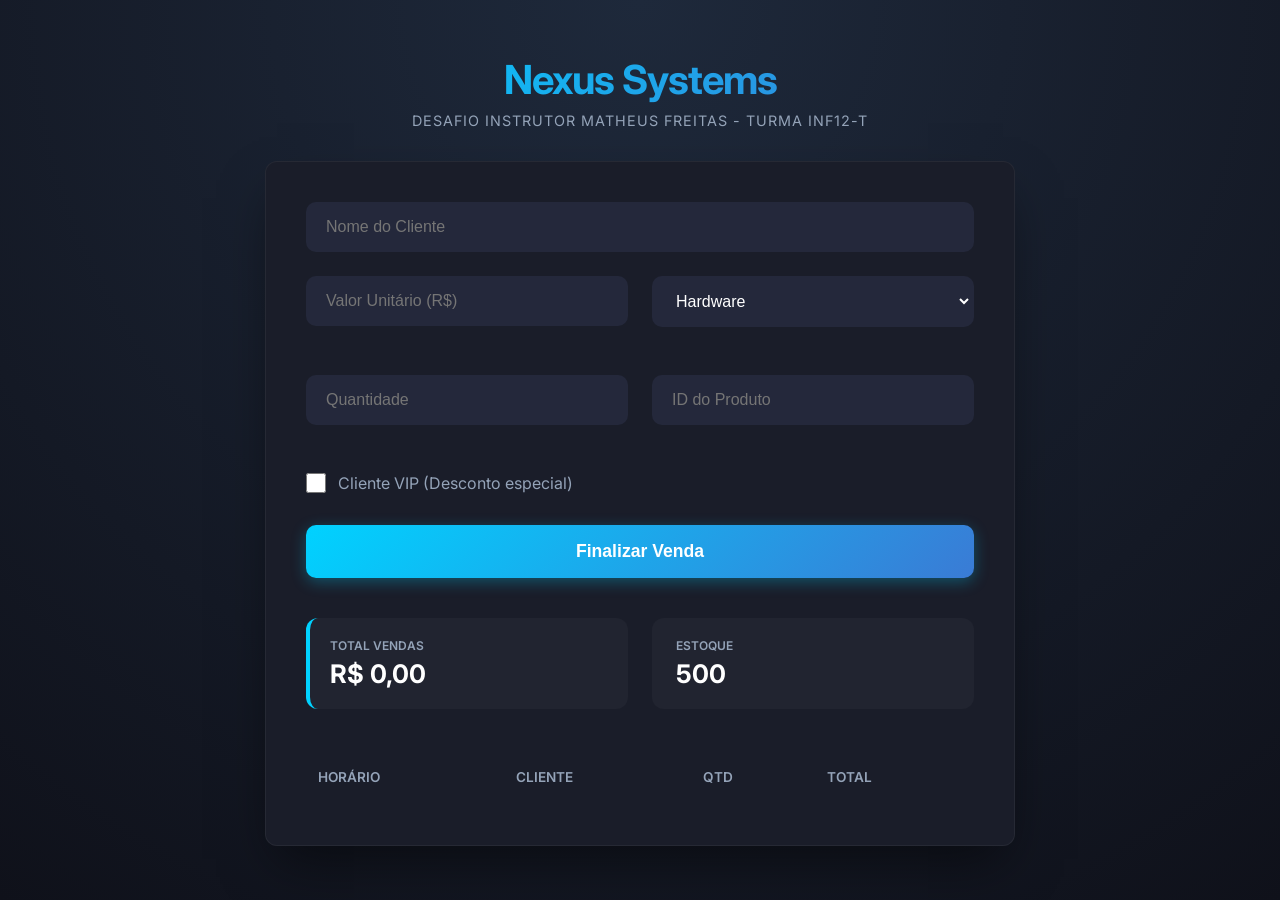
<file: INF12-T/EXEMPLO_PRATICO/index.html>
<!DOCTYPE html>
<html lang="pt-br">
<head>
    <meta charset="UTF-8">
    <meta name="viewport" content="width=device-width, initial-scale=1.0">
    <title>Nexus Systems - PDV</title>
    <link rel="stylesheet" href="style.css">
</head>
<body>
    <div class="container">
        <header>
            <h1>Nexus Systems</h1>
            <p>Desafio Instrutor Matheus Freitas - Turma INF12-T</p>
        </header>

        <main class="card">
            <div class="input-group full">
                <input type="text" id="cliente" placeholder="Nome do Cliente">
            </div>

            <div class="row">
                <div class="input-group">
                    <input type="number" id="valorUnitario" placeholder="Valor Unitário (R$)">
                </div>
                <div class="input-group">
                    <select id="categoria">
                        <option value="Hardware">Hardware</option>
                        <option value="Software">Software</option>
                        <option value="Serviços">Serviços</option>
                    </select>
                </div>
            </div>

            <div class="row">
                <div class="input-group">
                    <input type="number" id="quantidade" placeholder="Quantidade">
                </div>
                <div class="input-group">
                    <input type="text" id="idProduto" placeholder="ID do Produto">
                </div>
            </div>

            <div class="checkbox-group">
                <input type="checkbox" id="vip">
                <label for="vip">Cliente VIP (Desconto especial)</label>
            </div>

            <button id="btnFinalizar" onclick="finalizarVenda()">Finalizar Venda</button>

            <section class="stats">
                <div class="stat-item border-blue">
                    <span>TOTAL VENDAS</span>
                    <h2 id="displayTotal">R$ 0,00</h2>
                </div>
                <div class="stat-item">
                    <span>ESTOQUE</span>
                    <h2 id="displayEstoque">500</h2>
                </div>
            </section>

            <table id="tabelaVendas">
                <thead>
                    <tr>
                        <th>Horário</th>
                        <th>Cliente</th>
                        <th>Qtd</th>
                        <th>Total</th>
                    </tr>
                </thead>
                <tbody>
                    </tbody>
            </table>
        </main>
    </div>
    <script src="script.js"></script>
</body>
</html>
</file>
<file: INF12-T/EXEMPLO_PRATICO/style.css>
/* Importando uma fonte mais moderna */
@import url('https://fonts.googleapis.com/css2?family=Inter:wght@300;400;600;700&display=swap');

:root {
    --bg-color: #0f111a;
    --card-bg: #1a1d29;
    --input-bg: #24283b;
    --accent-color: #00d2ff;
    --accent-gradient: linear-gradient(135deg, #00d2ff 0%, #3a7bd5 100%);
    --text-main: #ffffff;
    --text-dim: #94a3b8;
    --success: #10b981;
    --border-radius: 12px;
    --transition: all 0.3s ease;
}

* {
    margin: 0;
    padding: 0;
    box-sizing: border-box;
}

body {
    background-color: var(--bg-color);
    background-image: radial-gradient(circle at 50% 0%, #1e293b 0%, #0f111a 100%);
    color: var(--text-main);
    font-family: 'Inter', sans-serif;
    display: flex;
    justify-content: center;
    align-items: center;
    min-height: 100vh;
    padding: 20px;
}

.container {
    width: 100%;
    max-width: 750px;
}

header {
    text-align: center;
    margin-bottom: 2rem;
}

header h1 {
    font-size: 2.5rem;
    font-weight: 700;
    letter-spacing: -1px;
    background: var(--accent-gradient);
    -webkit-background-clip: text;
    -webkit-text-fill-color: transparent;
    margin-bottom: 8px;
}

header p {
    color: var(--text-dim);
    font-size: 0.9rem;
    text-transform: uppercase;
    letter-spacing: 1px;
}

.card {
    background: var(--card-bg);
    padding: 2.5rem;
    border-radius: var(--border-radius);
    border: 1px solid rgba(255, 255, 255, 0.05);
    box-shadow: 0 25px 50px -12px rgba(0, 0, 0, 0.5);
}

/* Estilização dos Inputs */
.row {
    display: grid;
    grid-template-columns: 1fr 1fr;
    gap: 1.5rem;
    margin-bottom: 1.5rem;
}

.input-group {
    margin-bottom: 1.5rem;
}

input, select {
    width: 100%;
    padding: 14px 18px;
    background: var(--input-bg);
    border: 2px solid transparent;
    border-radius: 10px;
    color: white;
    font-size: 1rem;
    transition: var(--transition);
}

input:focus, select:focus {
    outline: none;
    border-color: #3a7bd5;
    background: #2d334a;
    box-shadow: 0 0 0 4px rgba(58, 123, 213, 0.2);
}

/* Checkbox Estilizado */
.checkbox-group {
    display: flex;
    align-items: center;
    gap: 12px;
    margin-bottom: 2rem;
    cursor: pointer;
    color: var(--text-dim);
    transition: var(--transition);
}

.checkbox-group:hover {
    color: var(--text-main);
}

input[type="checkbox"] {
    width: 20px;
    height: 20px;
    cursor: pointer;
    accent-color: var(--accent-color);
}

/* Botão com Gradiente */
button {
    width: 100%;
    padding: 16px;
    background: var(--accent-gradient);
    border: none;
    border-radius: 10px;
    color: white;
    font-size: 1.1rem;
    font-weight: 600;
    cursor: pointer;
    transition: var(--transition);
    box-shadow: 0 4px 15px rgba(0, 210, 255, 0.3);
}

button:hover {
    transform: translateY(-2px);
    box-shadow: 0 8px 25px rgba(0, 210, 255, 0.4);
    filter: brightness(1.1);
}

button:active {
    transform: translateY(0);
}

/* Stats (Dashboard) */
.stats {
    display: grid;
    grid-template-columns: 1fr 1fr;
    gap: 1.5rem;
    margin-top: 2.5rem;
}

.stat-item {
    background: rgba(255, 255, 255, 0.03);
    padding: 20px;
    border-radius: 12px;
    text-align: left;
    border-left: 4px solid transparent;
}

.stat-item.border-blue {
    border-left-color: var(--accent-color);
}

.stat-item span {
    display: block;
    font-size: 0.75rem;
    color: var(--text-dim);
    font-weight: 600;
    margin-bottom: 5px;
}

.stat-item h2 {
    font-size: 1.6rem;
    color: var(--text-main);
}

/* Tabela Profissional */
table {
    width: 100%;
    margin-top: 2.5rem;
    border-collapse: separate;
    border-spacing: 0 8px;
}

th {
    padding: 12px;
    color: var(--text-dim);
    text-align: left;
    font-size: 0.85rem;
    font-weight: 600;
    text-transform: uppercase;
}

td {
    padding: 16px 12px;
    background: rgba(255, 255, 255, 0.02);
    font-size: 0.95rem;
}

td:first-child { border-radius: 8px 0 0 8px; }
td:last-child { border-radius: 0 8px 8px 0; color: var(--accent-color); font-weight: 600; }

tbody tr {
    transition: var(--transition);
}

tbody tr:hover td {
    background: rgba(255, 255, 255, 0.05);
}
</file>
